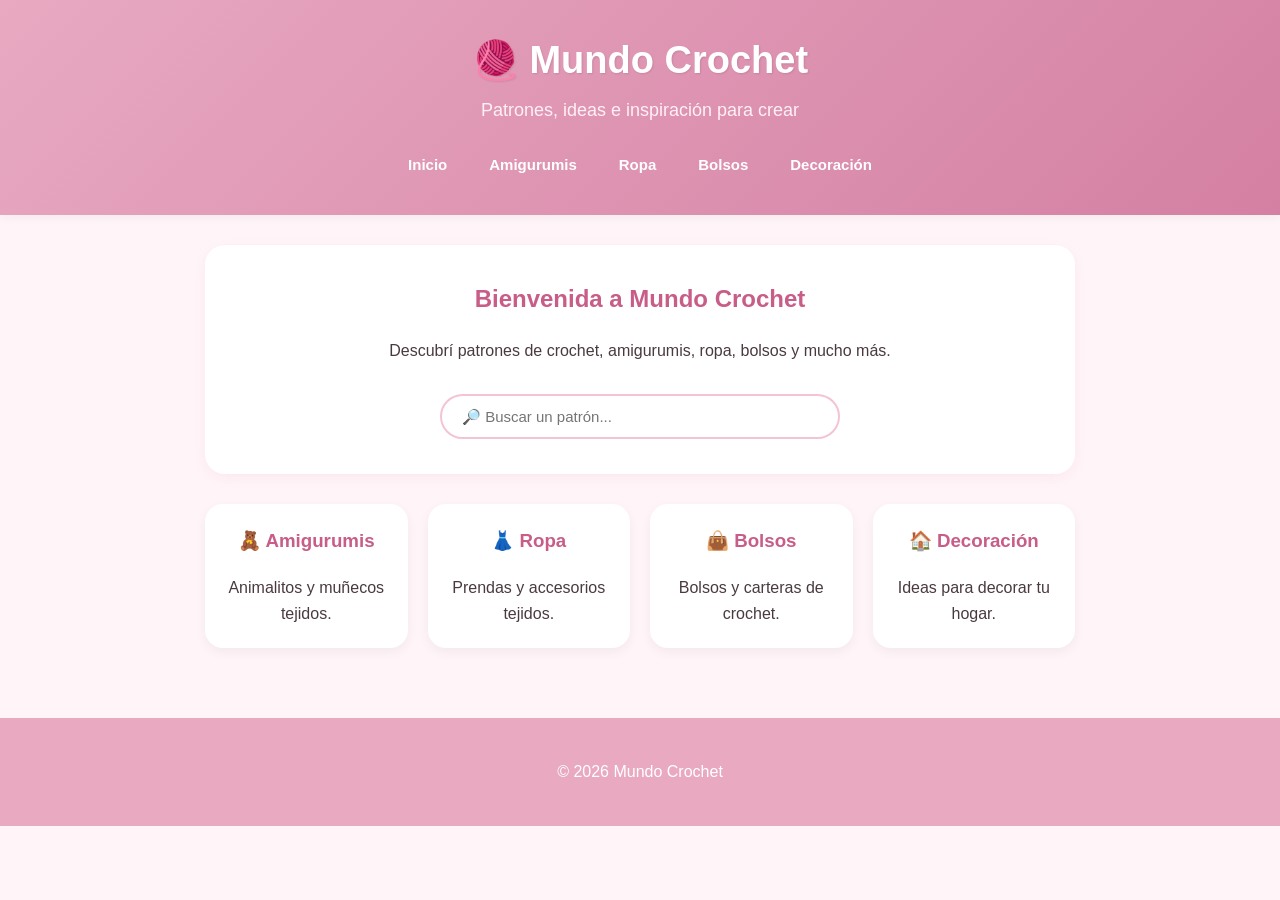
<file: index.html>
<!DOCTYPE html>
<html lang="es">

<head>
    <meta charset="UTF-8">
    <meta name="viewport" content="width=device-width, initial-scale=1.0">
    <title>Mundo Crochet</title>
    <link rel="stylesheet" href="estilos.css">
</head>

<body>

<header>
    <h1>🧶 Mundo Crochet</h1>
    <p>Patrones, ideas e inspiración para crear</p>

    <nav>
        <a href="index.html">Inicio</a>
        <a href="amigurumis.html">Amigurumis</a>
        <a href="#">Ropa</a>
        <a href="#">Bolsos</a>
        <a href="#">Decoración</a>
    </nav>
</header>

<main>

    <section class="bienvenida">
        <h2>Bienvenida a Mundo Crochet</h2>
        <p>Descubrí patrones de crochet, amigurumis, ropa, bolsos y mucho más.</p>
        <input type="text" id="buscador" placeholder="🔎 Buscar un patrón...">
    </section>

    <section class="categorias">
        <a href="amigurumis.html" class="categoria">
            <h3>🧸 Amigurumis</h3>
            <p>Animalitos y muñecos tejidos.</p>
        </a>
          <a href="ropa.html" class="categoria">
            <h3>👗 Ropa</h3>
            <p>Prendas y accesorios tejidos.</p>
        </a>

        <a href="#" class="categoria">
            <h3>👜 Bolsos</h3>
            <p>Bolsos y carteras de crochet.</p>
        </a>

        <a href="#" class="categoria">
            <h3>🏠 Decoración</h3>
            <p>Ideas para decorar tu hogar.</p>
        </a>
    </section>

</main>

<footer>
    <p>© 2026 Mundo Crochet</p>
</footer>

</body>
</html>
</file>
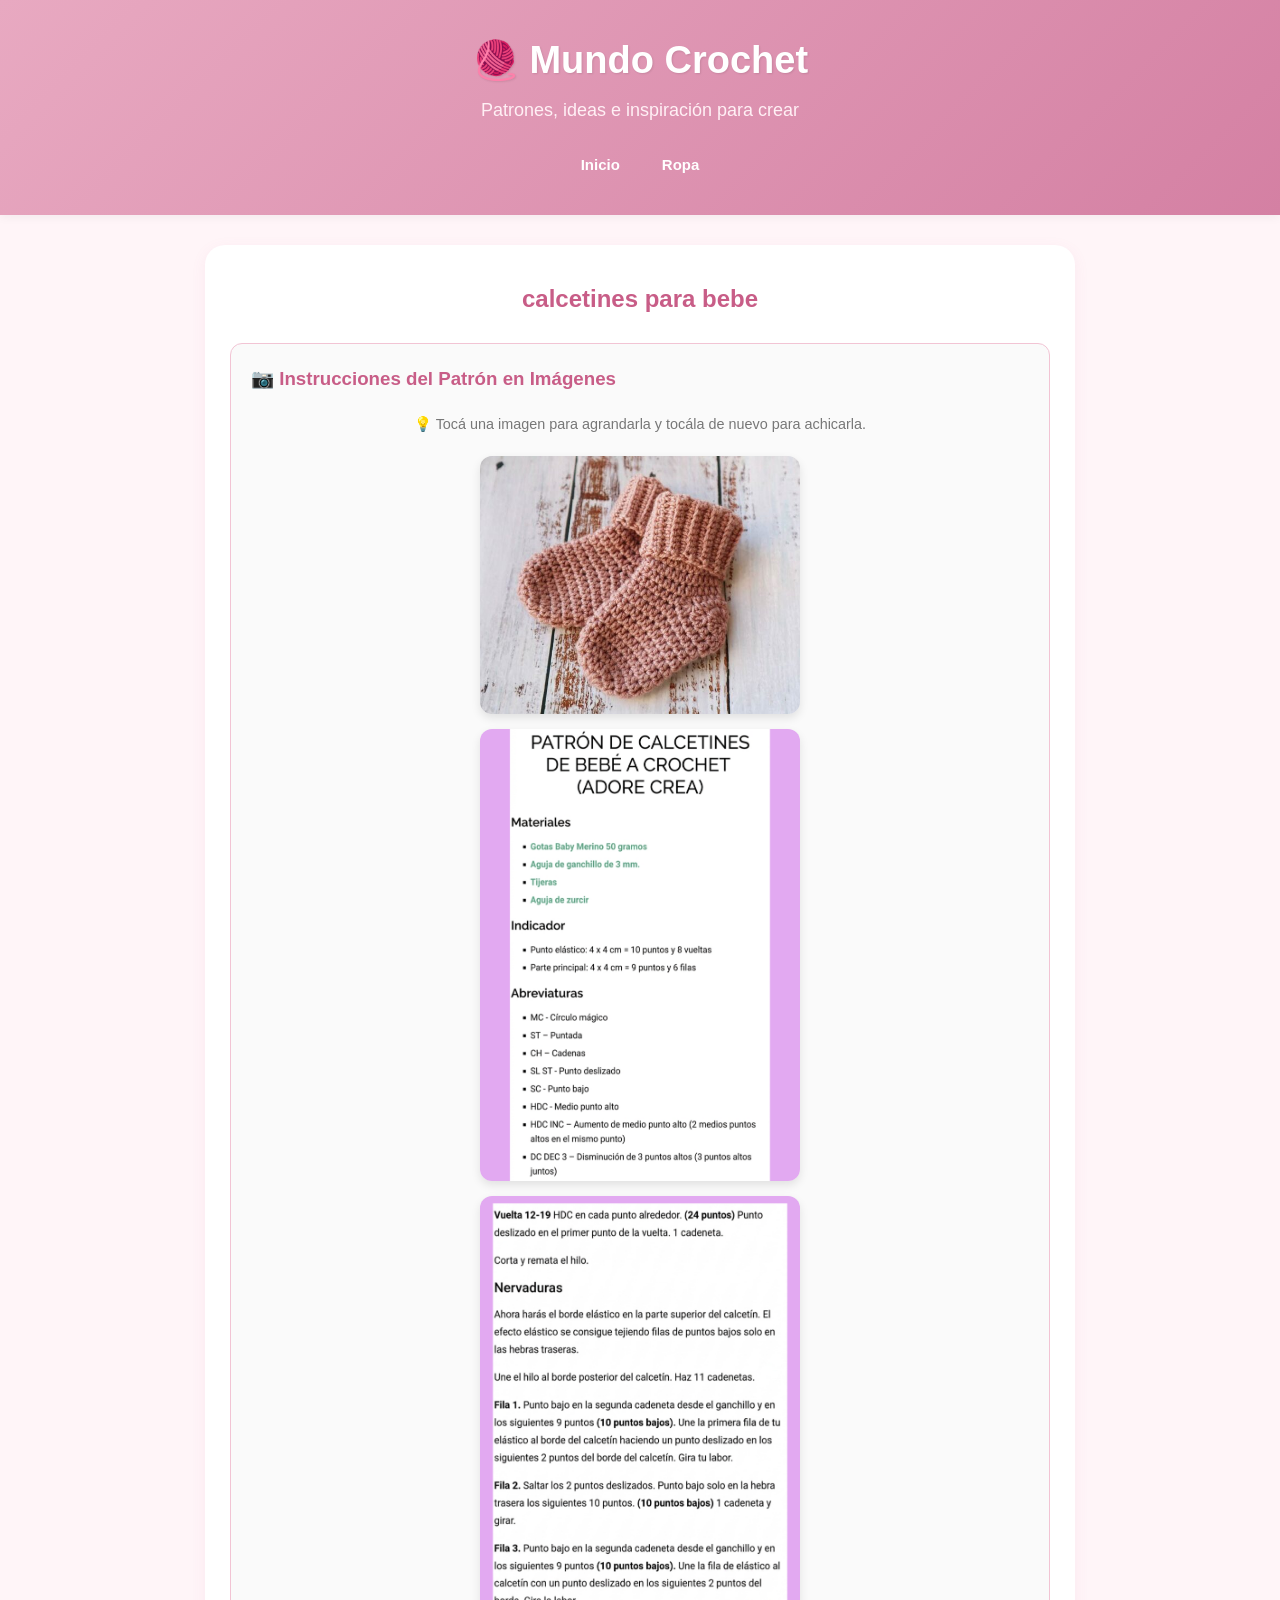
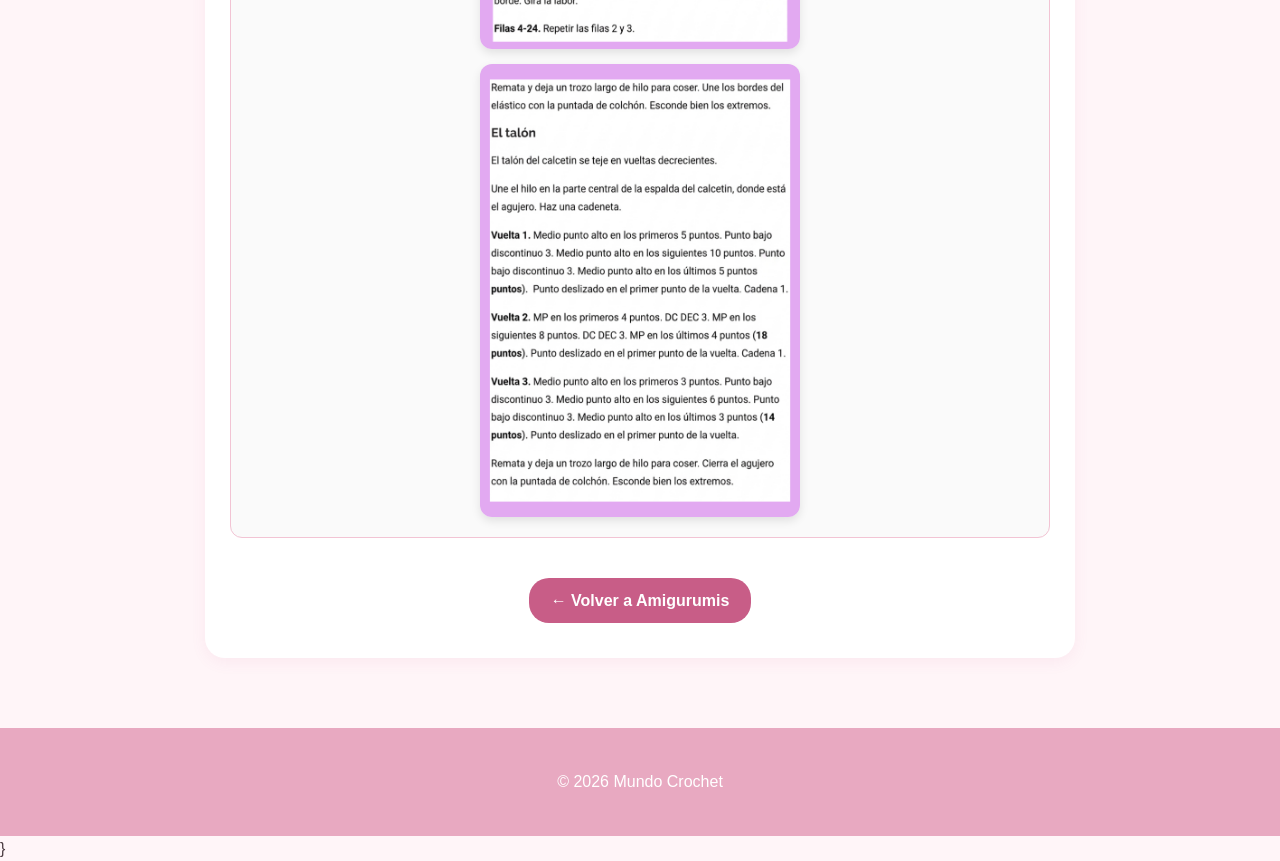
<file: medias.html>
<!DOCTYPE html>
<html lang="es">

<head>
    <meta charset="UTF-8">
    <meta name="viewport" content="width=device-width, initial-scale=1.0">
    <title>Calcetines 0-3meses - Mundo Crochet</title>
    <link rel="stylesheet" href="estilos.css">
</head>

<body>

<header>
    <h1>🧶 Mundo Crochet</h1>
    <p>Patrones, ideas e inspiración para crear</p>

    <nav>
        <a href="index.html">Inicio</a>
        <a href="ropa.html">Ropa</a>
    </nav>
</header>

<main>

    <section class="detalle-patron">

        <h2>calcetines para bebe</h2>

        <div class="caja-pasos">
            <h3>📷 Instrucciones del Patrón en Imágenes</h3>
            <p style="text-align: center; font-size: 0.9em; color: #777; margin-bottom: 15px;">
                💡 Tocá una imagen para agrandarla y tocála de nuevo para achicarla.
            </p>

            <div class="galeria-patron">
                <img src="c0.png" alt="Página 1 del patrón" onclick="toggleZoom(this)">
                <img src="c1.png" alt="Página 2 del patrón" onclick="toggleZoom(this)">
                <img src="c3.png" alt="Página 3 del patrón" onclick="toggleZoom(this)">
                <img src="c4.png" alt="Página 4 del patrón" onclick="toggleZoom(this)">
                
                
            </div>
        </div>

        <div style="text-align: center; margin-top: 25px;">
            <a href="ropa.html" class="boton">← Volver a Amigurumis</a>
        </div>

    </section>

</main>

<footer>
    <p>© 2026 Mundo Crochet</p>
</footer>

<script>
    function toggleZoom(elemento) {
        elemento.classList.toggle('zoom-activa');
    }
</script>

    }
</script>

</body>
</html>
</file>
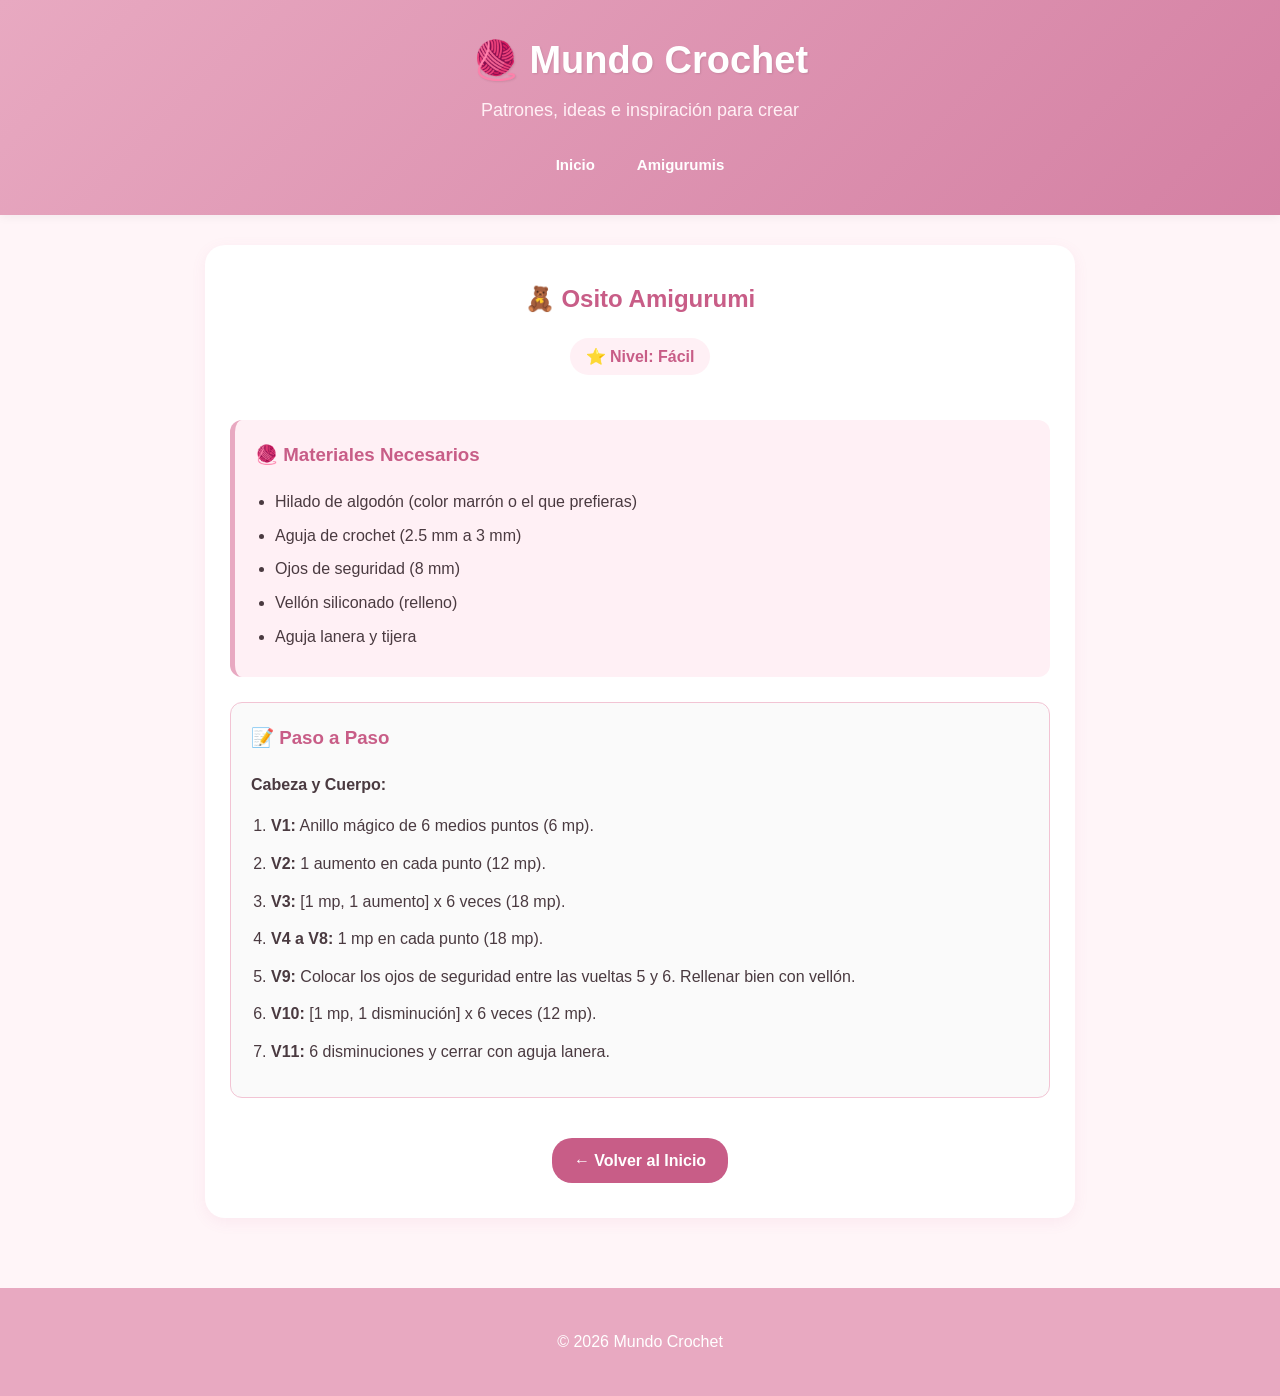
<file: patron.html>
<!DOCTYPE html>
<html lang="es">

<head>
    <meta charset="UTF-8">
    <meta name="viewport" content="width=device-width, initial-scale=1.0">
    <title>Osito Amigurumi - Mundo Crochet</title>
    <link rel="stylesheet" href="estilos.css">
</head>

<body>

<header>
    <h1>🧶 Mundo Crochet</h1>
    <p>Patrones, ideas e inspiración para crear</p>

    <nav>
        <a href="index.html">Inicio</a>
        <a href="amigurumis.html">Amigurumis</a>
    </nav>
</header>

<main>

    <section class="detalle-patron">

        <h2>🧸 Osito Amigurumi</h2>
        
        <div class="contenedor-nivel">
            <span class="nivel-badge">⭐ Nivel: Fácil</span>
        </div>

        <div class="caja-materiales">
            <h3>🧶 Materiales Necesarios</h3>
            <ul>
                <li>Hilado de algodón (color marrón o el que prefieras)</li>
                <li>Aguja de crochet (2.5 mm a 3 mm)</li>
                <li>Ojos de seguridad (8 mm)</li>
                <li>Vellón siliconado (relleno)</li>
                <li>Aguja lanera y tijera</li>
            </ul>
        </div>

        <div class="caja-pasos">
            <h3>📝 Paso a Paso</h3>
            <p><strong>Cabeza y Cuerpo:</strong></p>
            <ol>
                <li><strong>V1:</strong> Anillo mágico de 6 medios puntos (6 mp).</li>
                <li><strong>V2:</strong> 1 aumento en cada punto (12 mp).</li>
                <li><strong>V3:</strong> [1 mp, 1 aumento] x 6 veces (18 mp).</li>
                <li><strong>V4 a V8:</strong> 1 mp en cada punto (18 mp).</li>
                <li><strong>V9:</strong> Colocar los ojos de seguridad entre las vueltas 5 y 6. Rellenar bien con vellón.</li>
                <li><strong>V10:</strong> [1 mp, 1 disminución] x 6 veces (12 mp).</li>
                <li><strong>V11:</strong> 6 disminuciones y cerrar con aguja lanera.</li>
            </ol>
        </div>

        <div style="text-align: center; margin-top: 25px;">
            <a href="index.html" class="boton">← Volver al Inicio</a>
        </div>

    </section>

</main>

<footer>
    <p>© 2026 Mundo Crochet</p>
</footer>

</body>
</html>
</file>
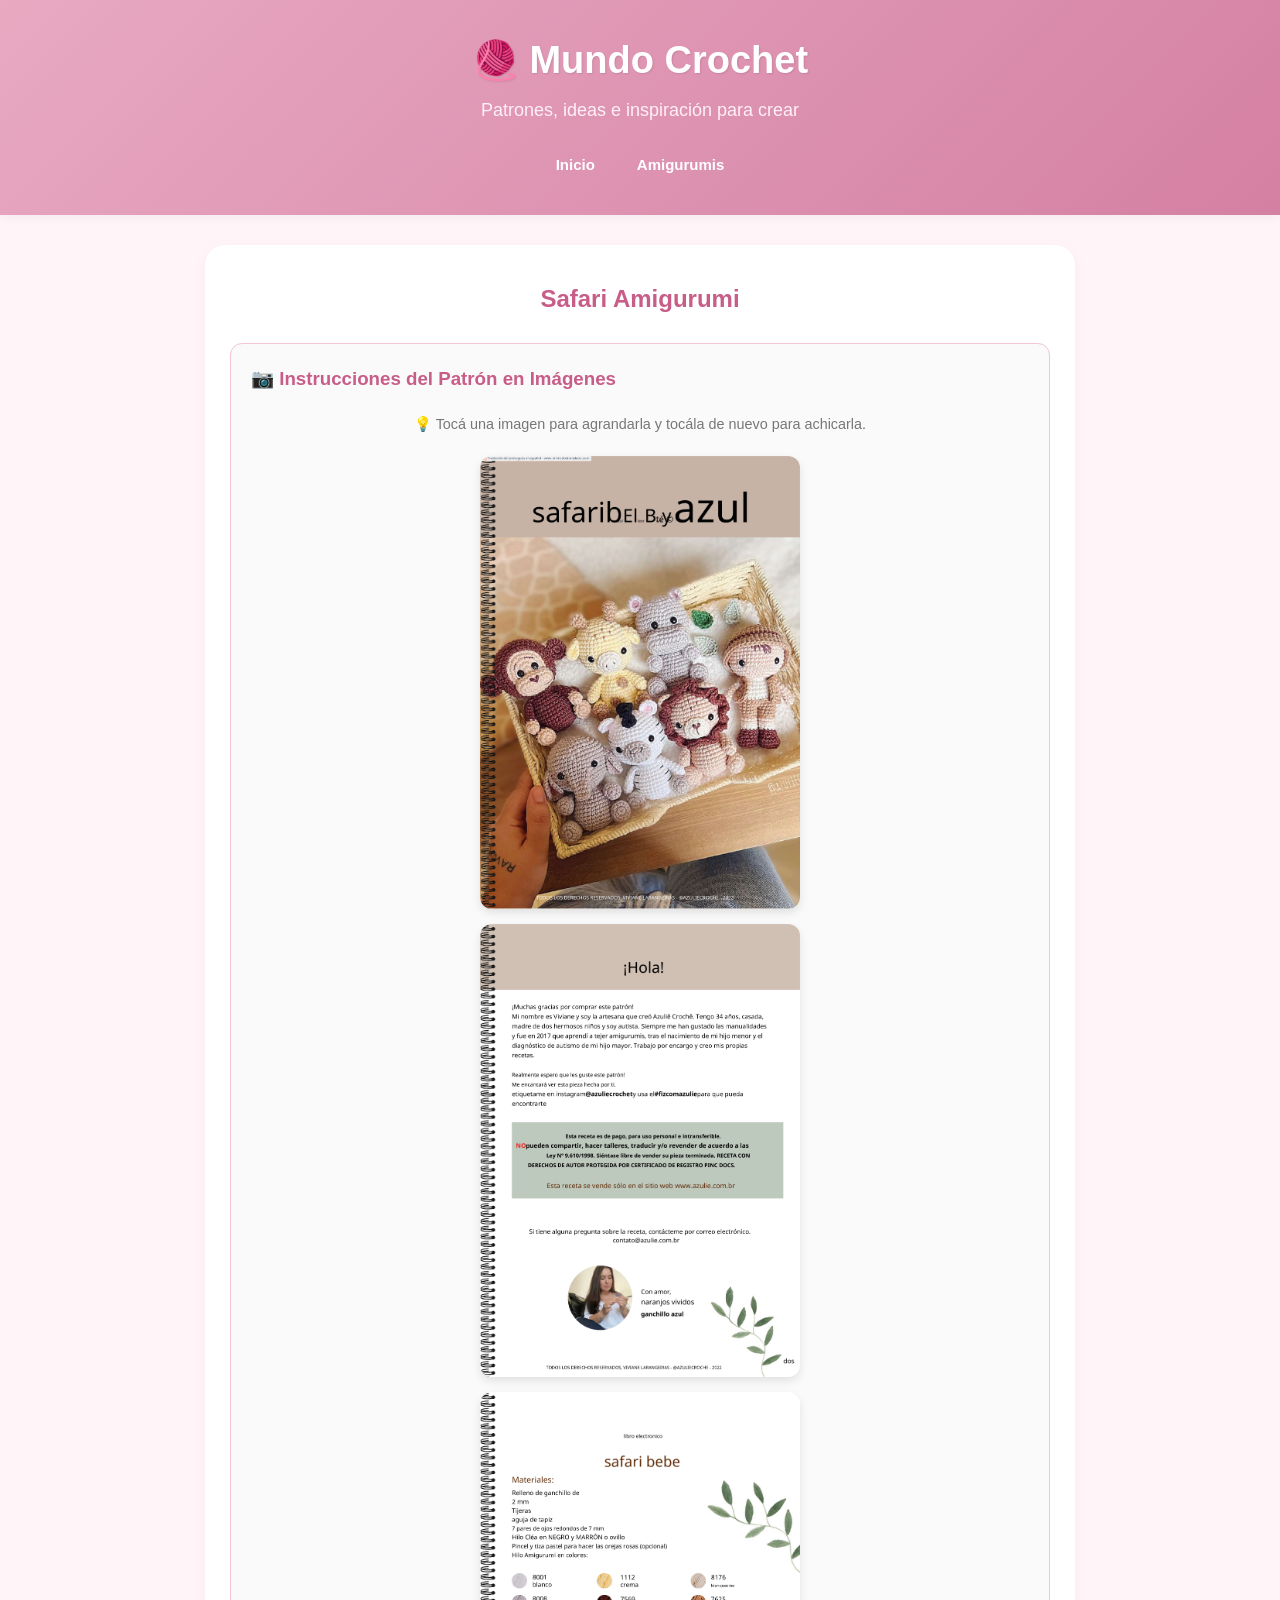
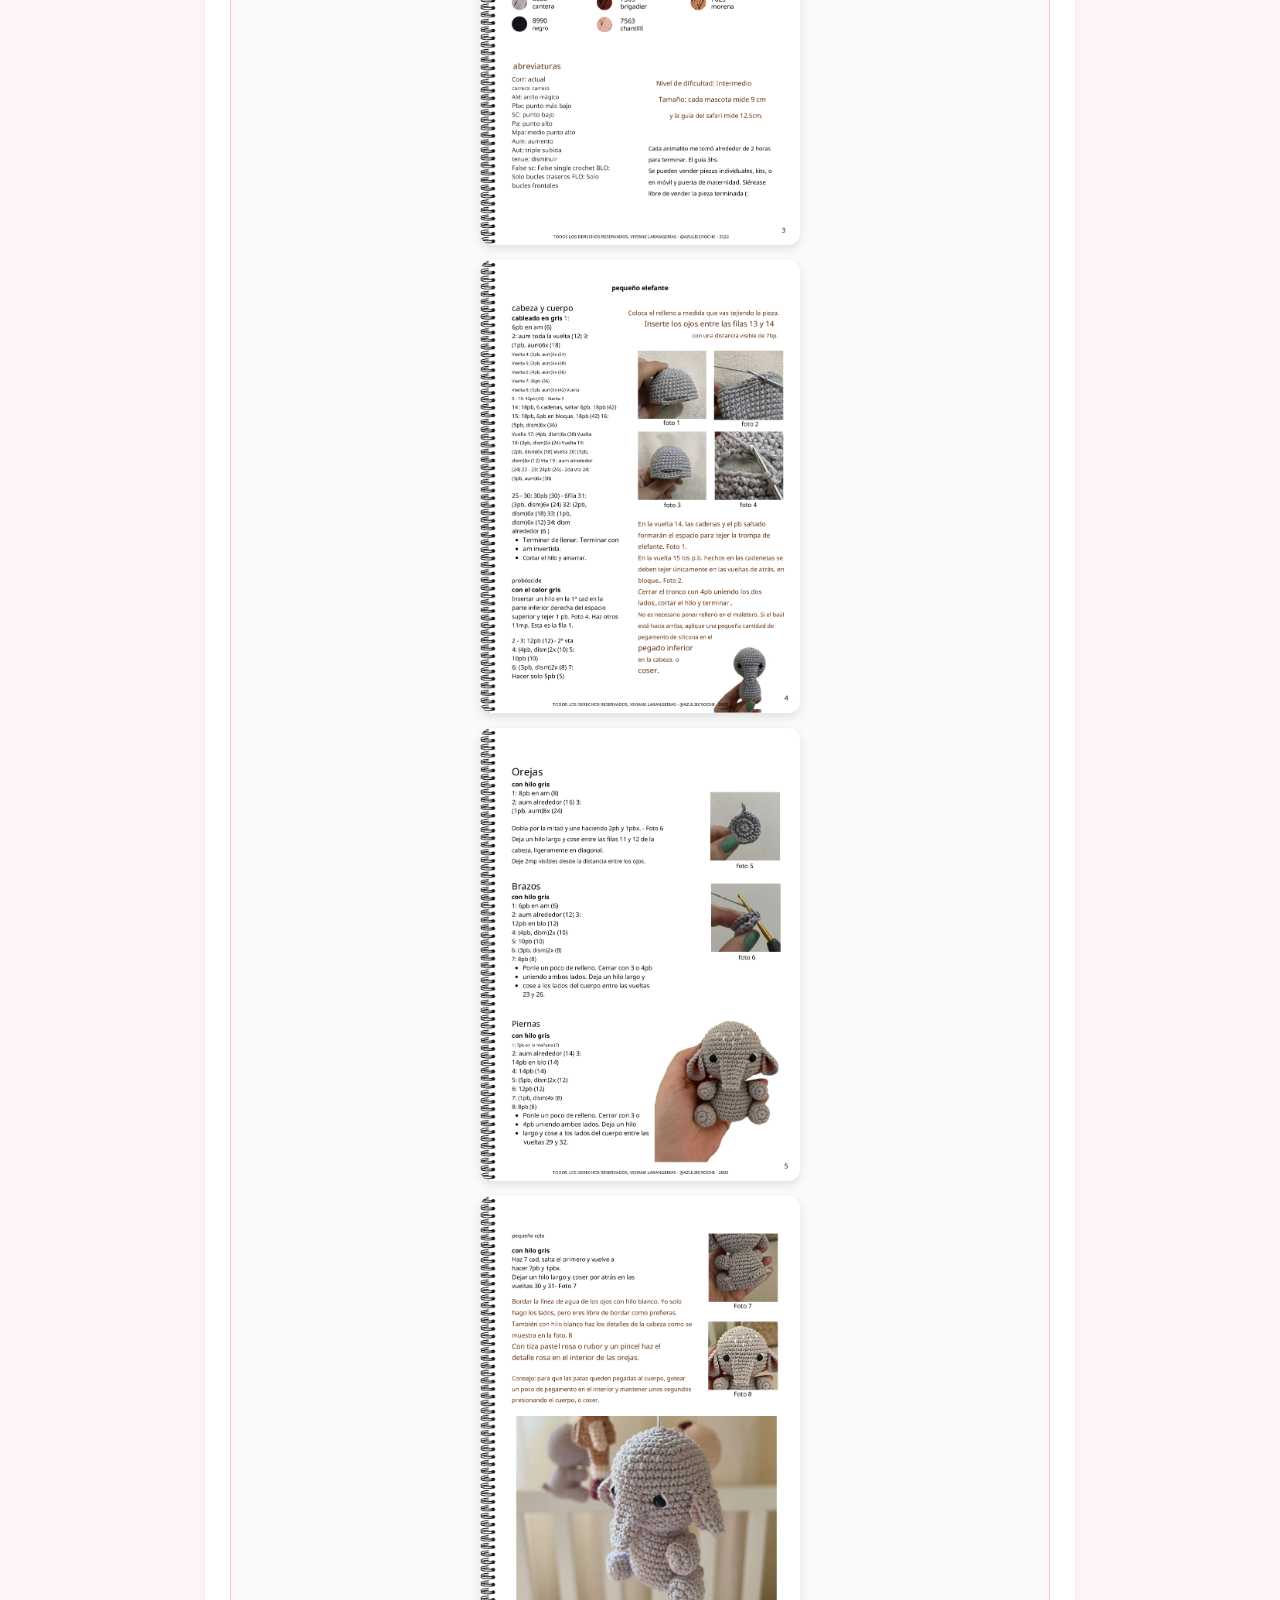
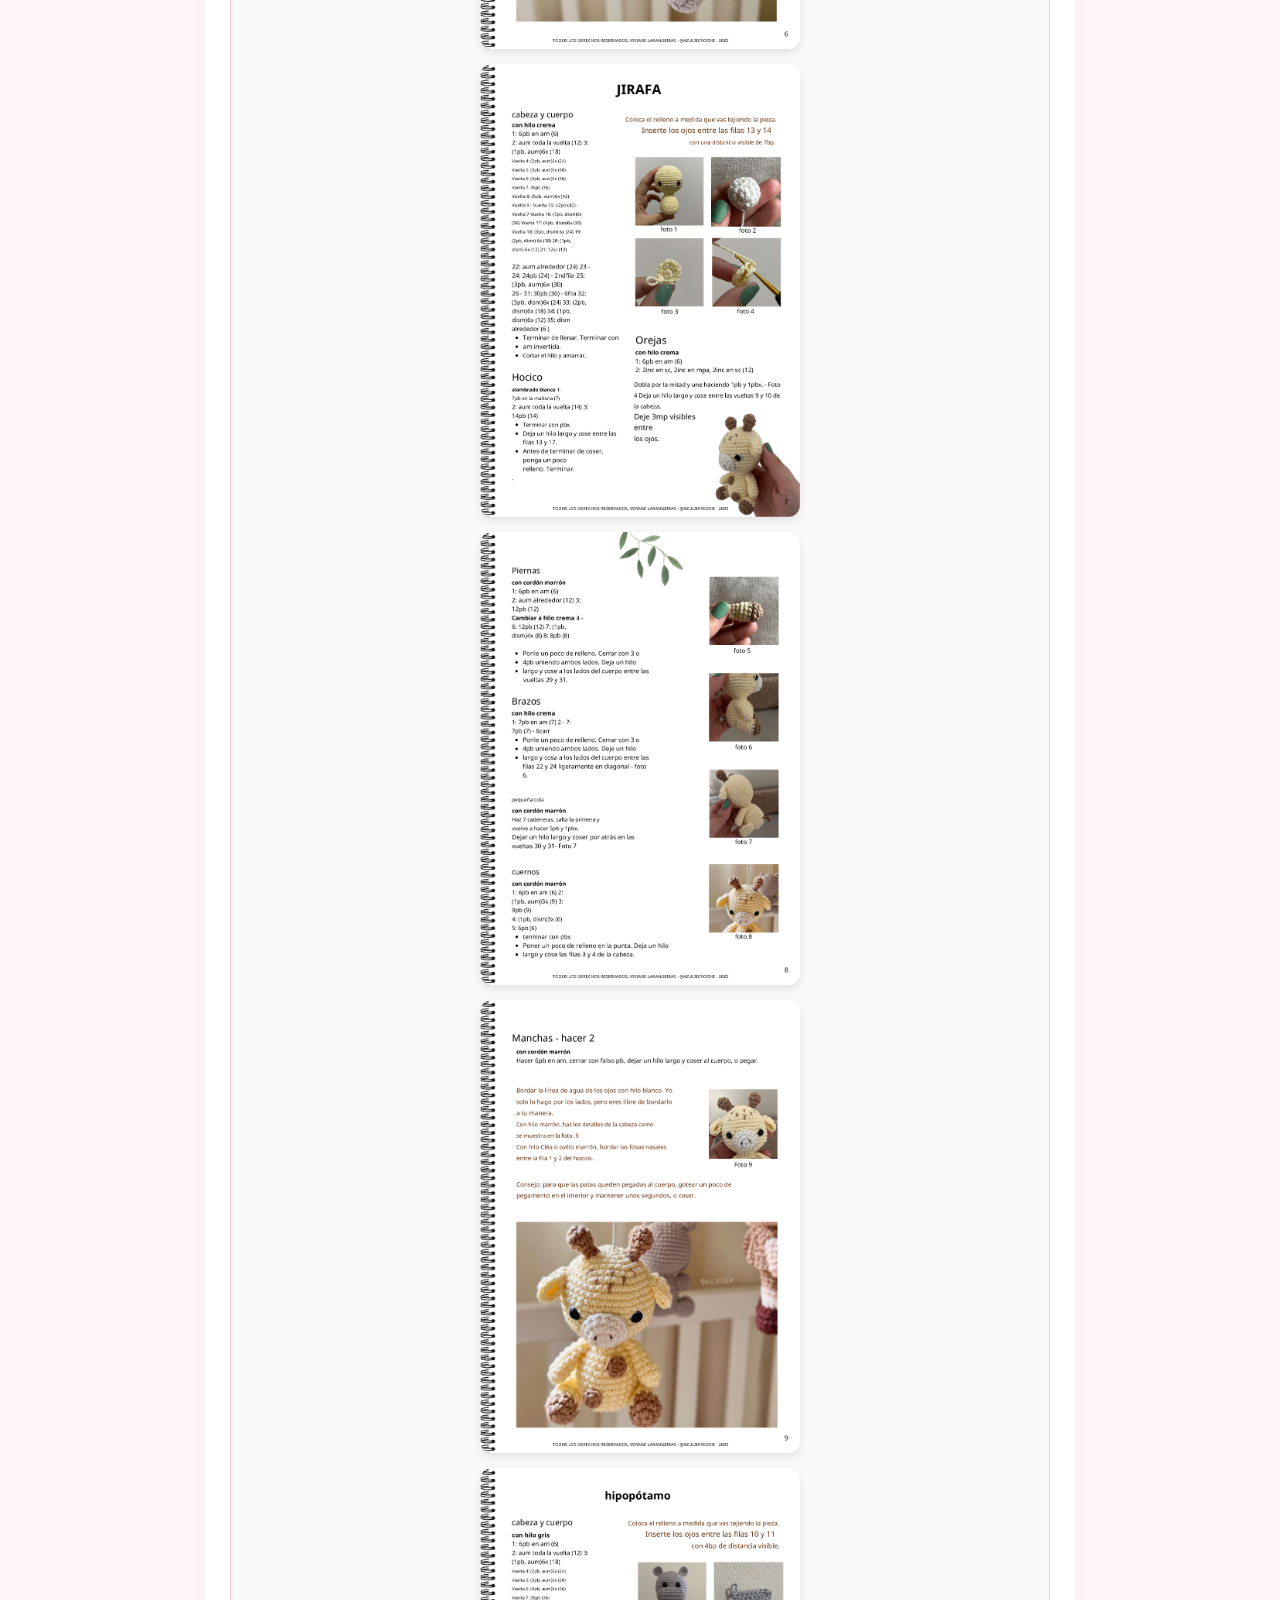
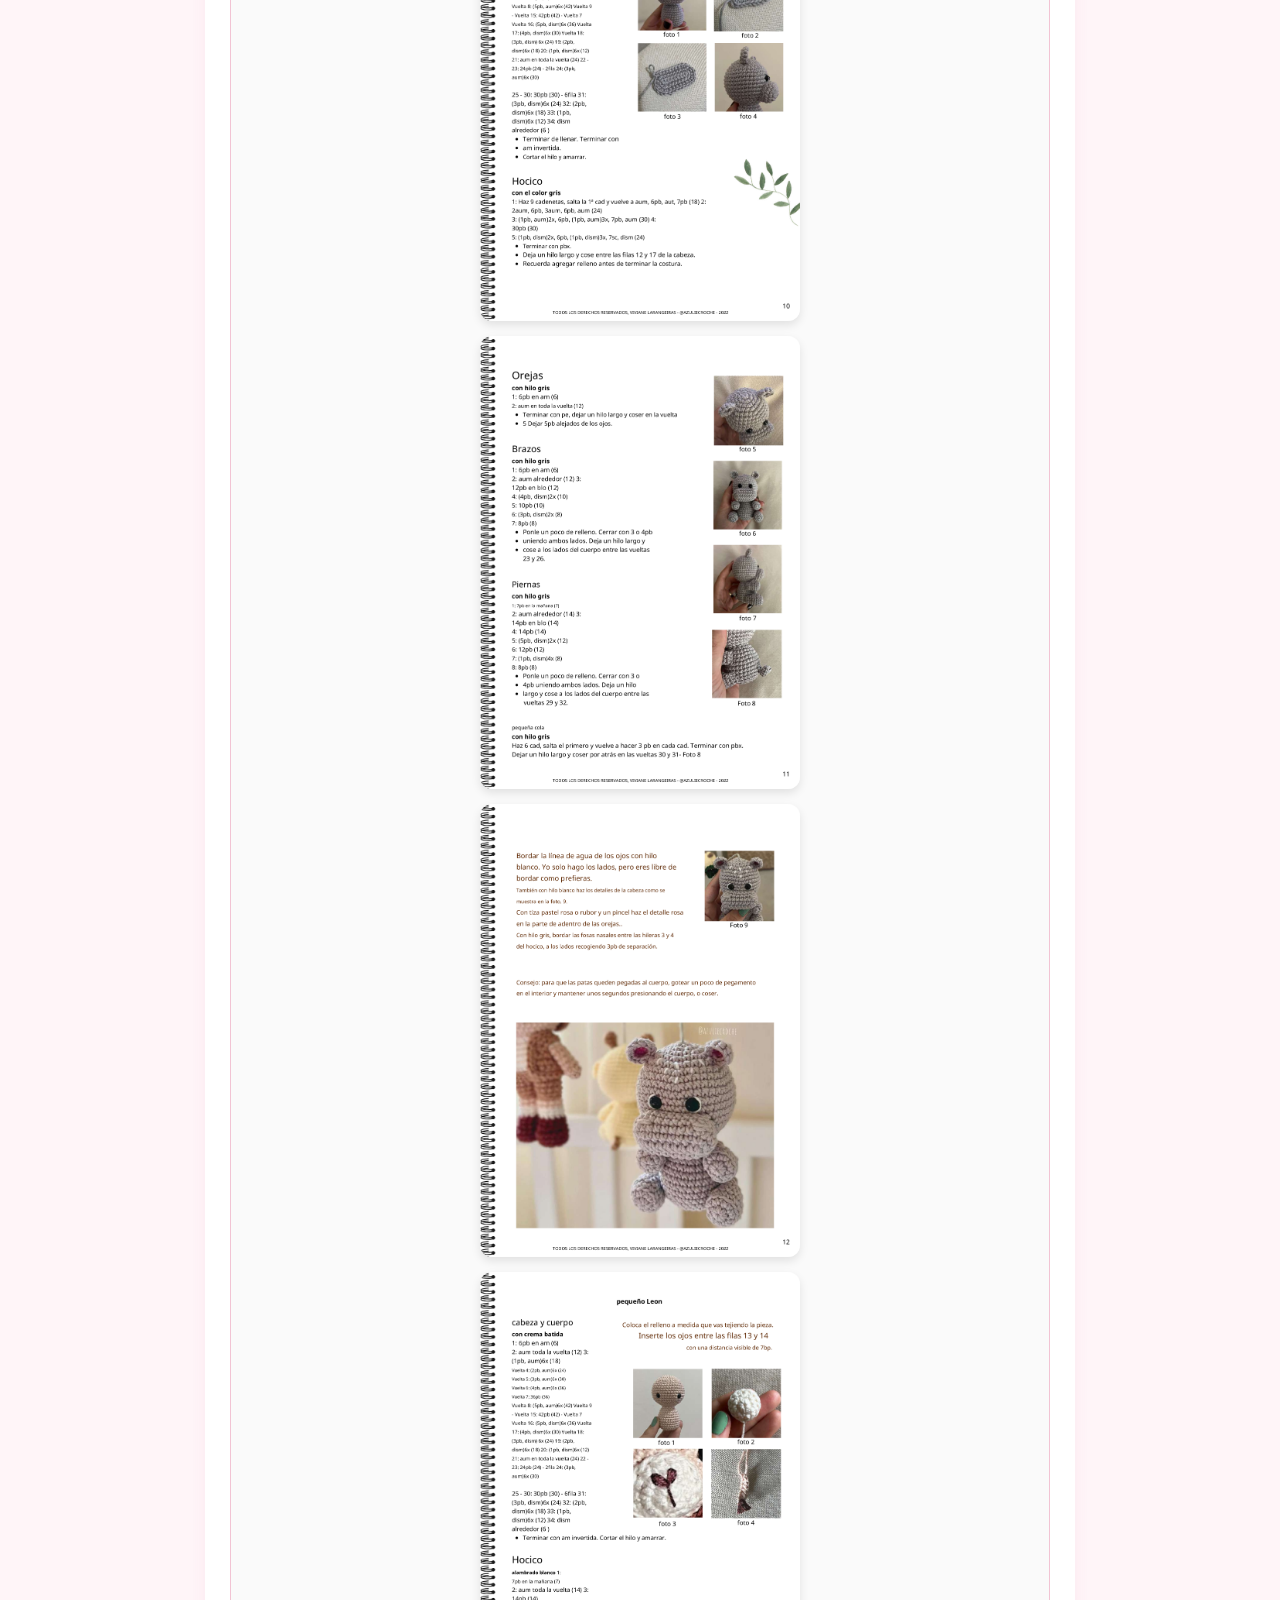
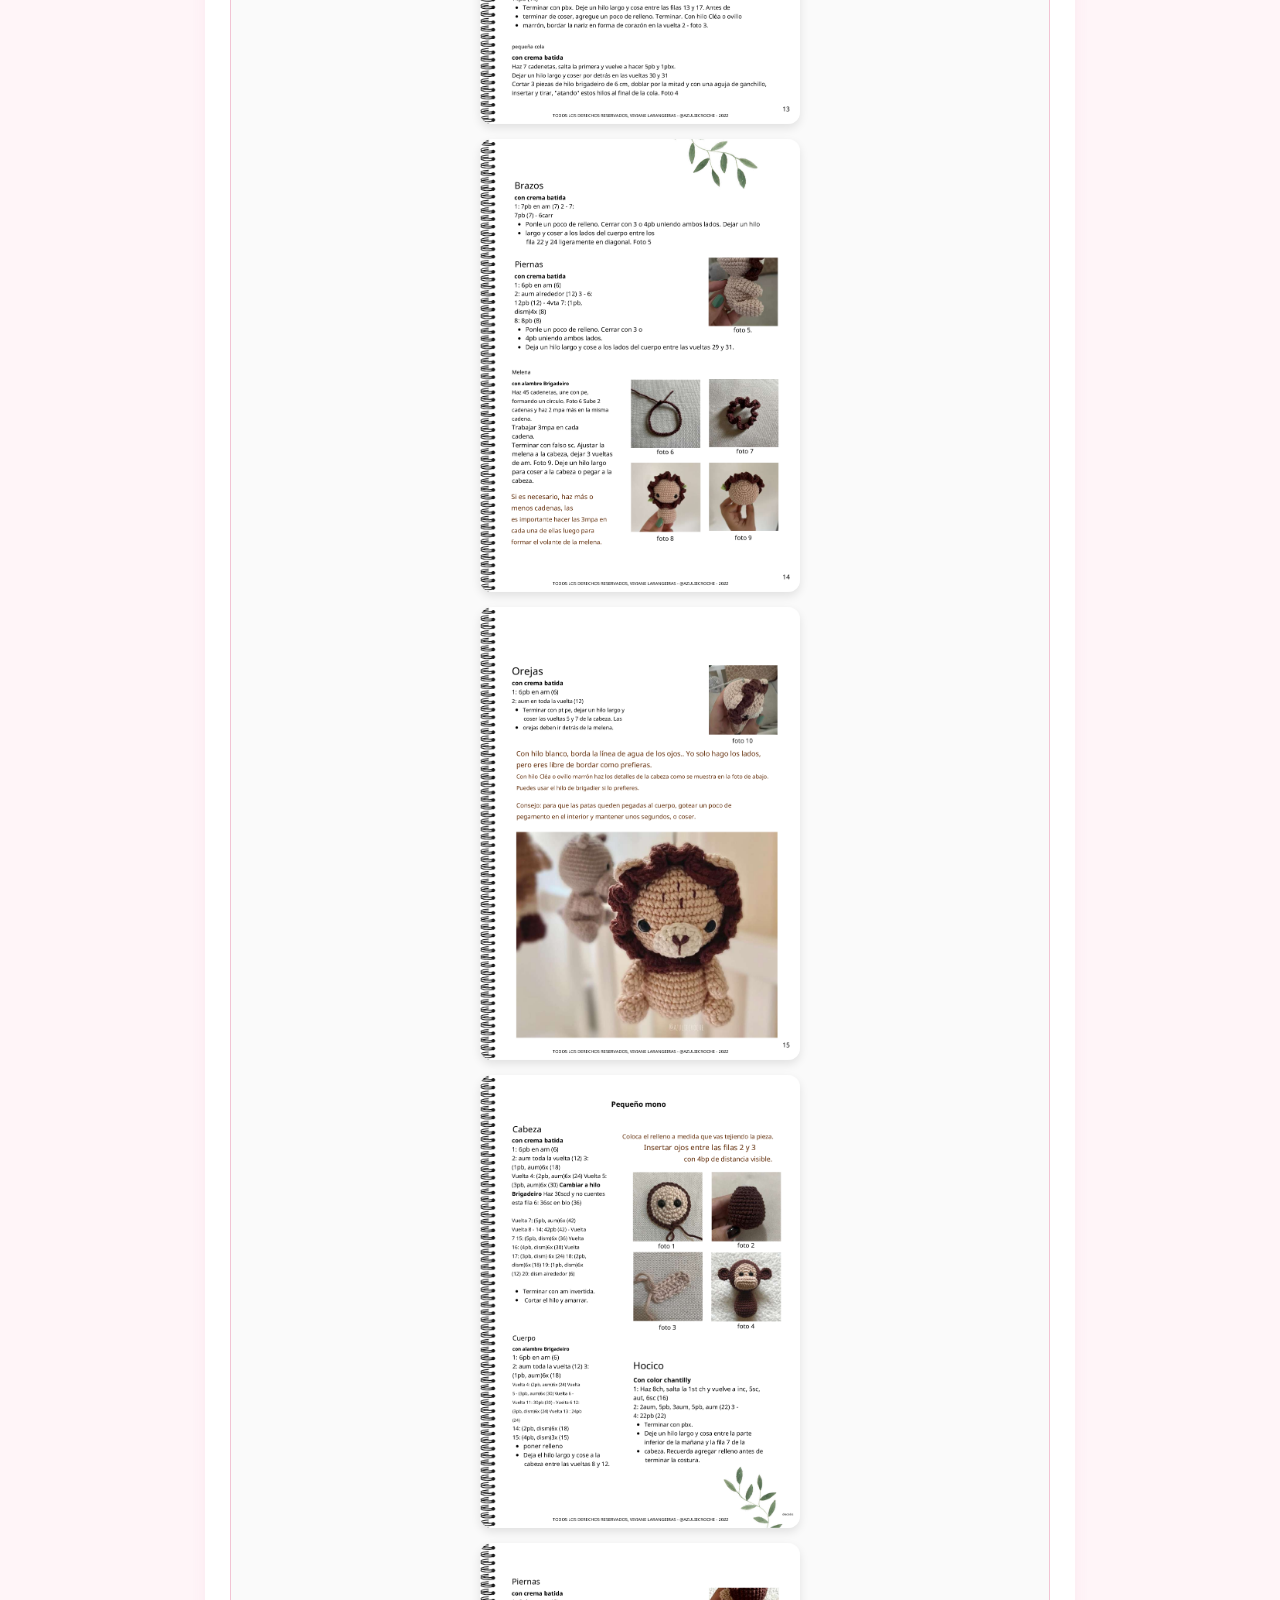
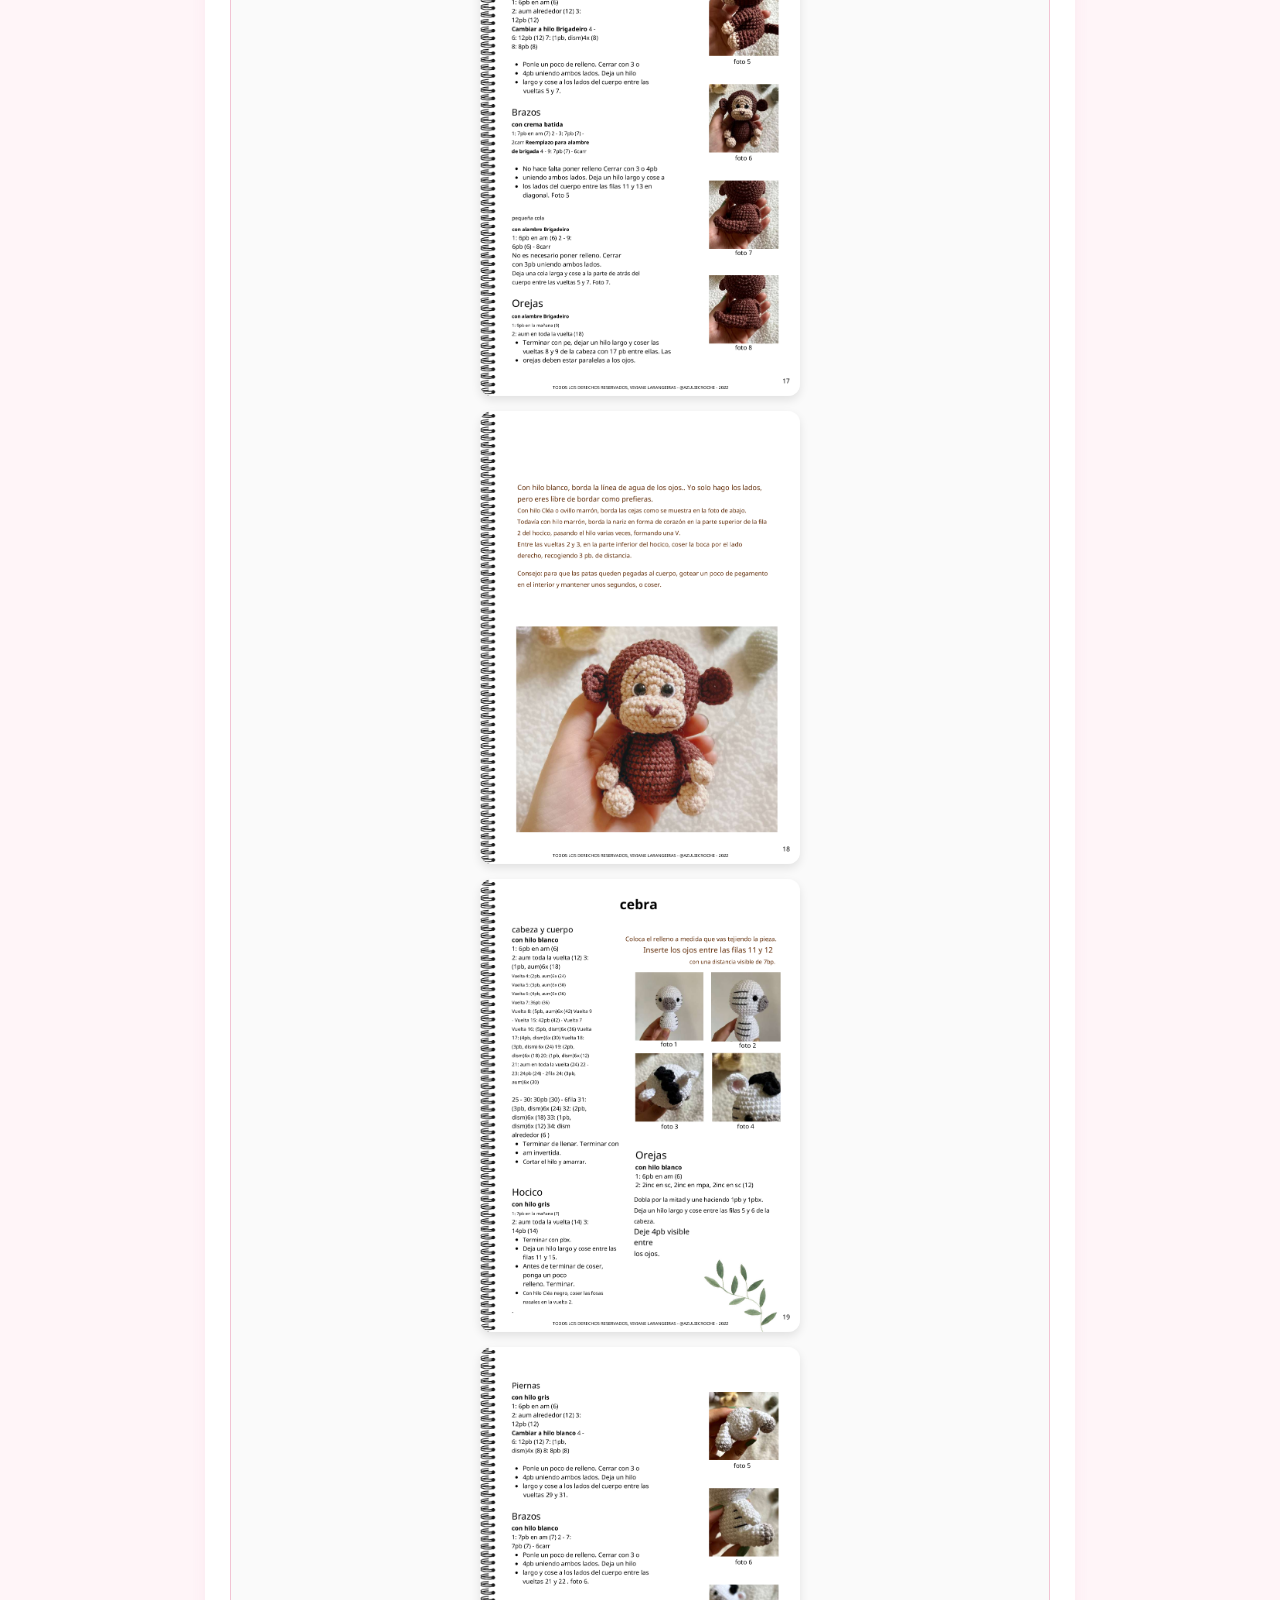
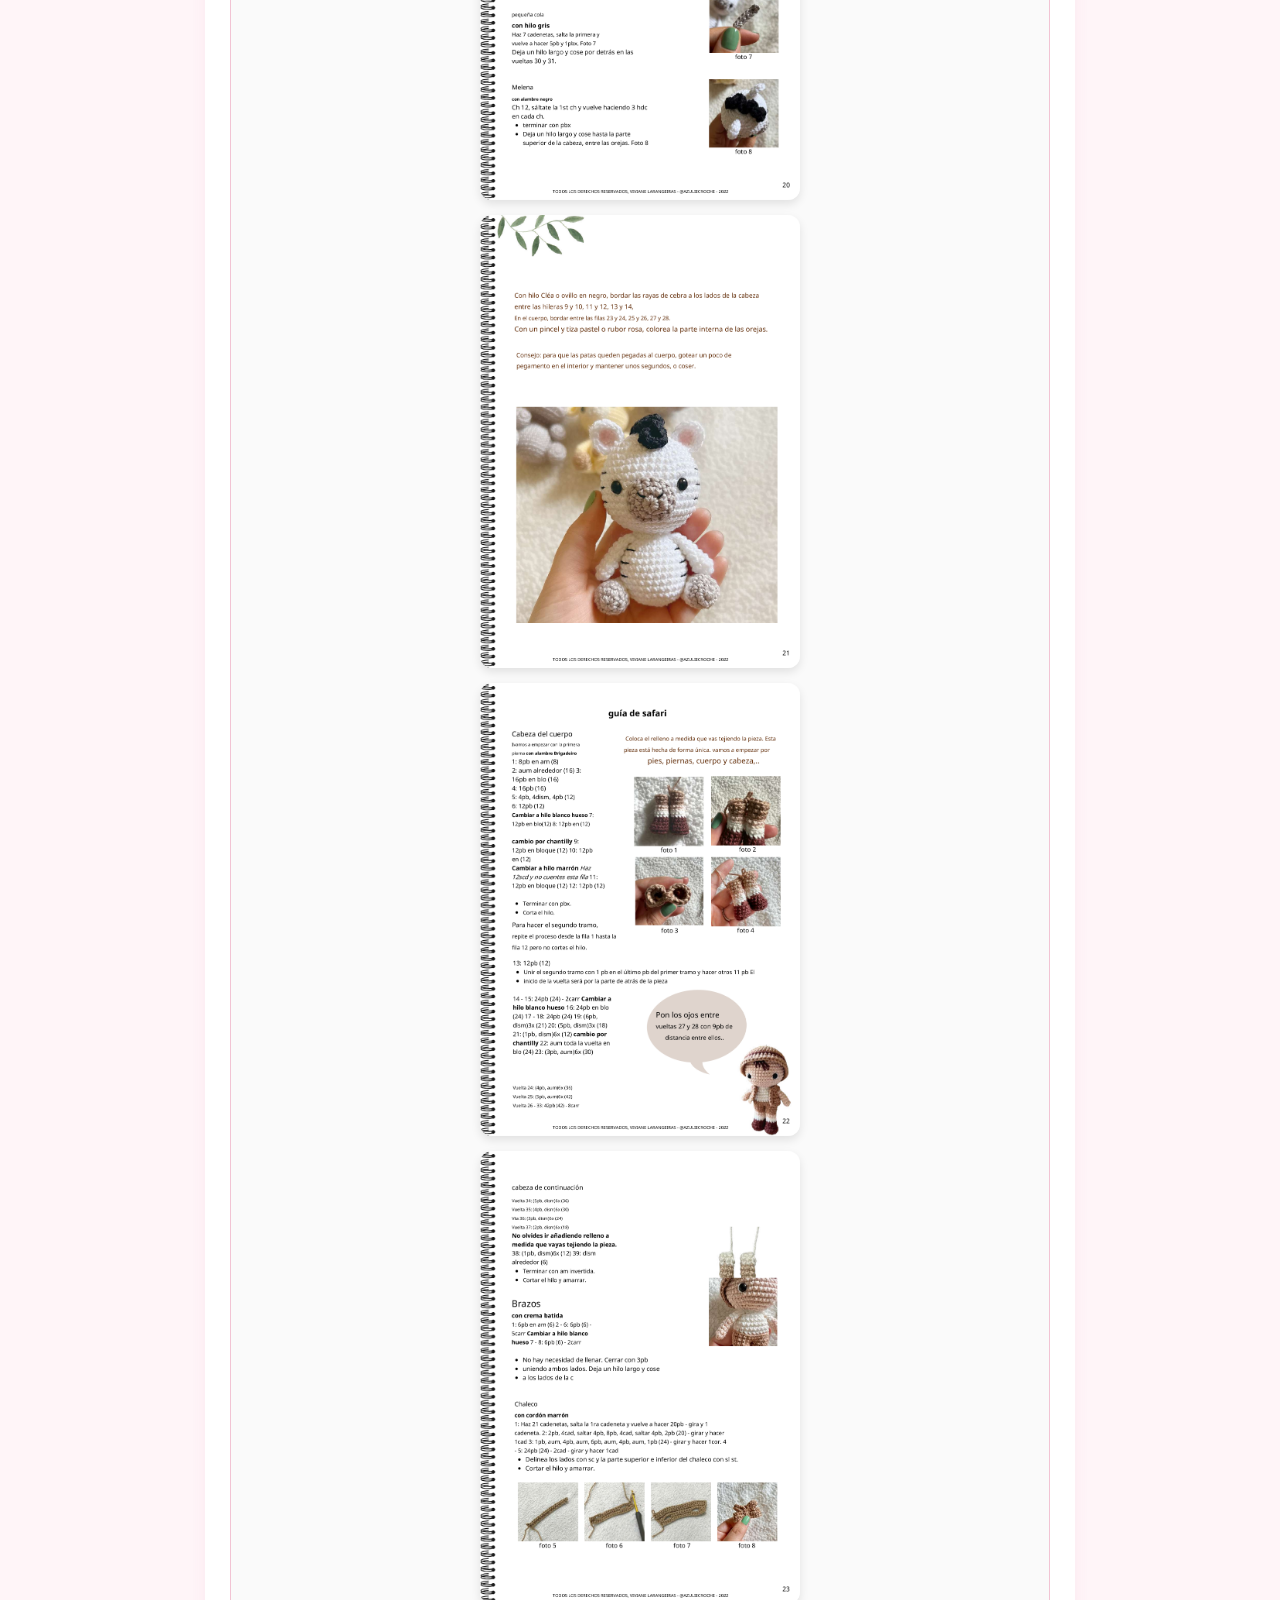
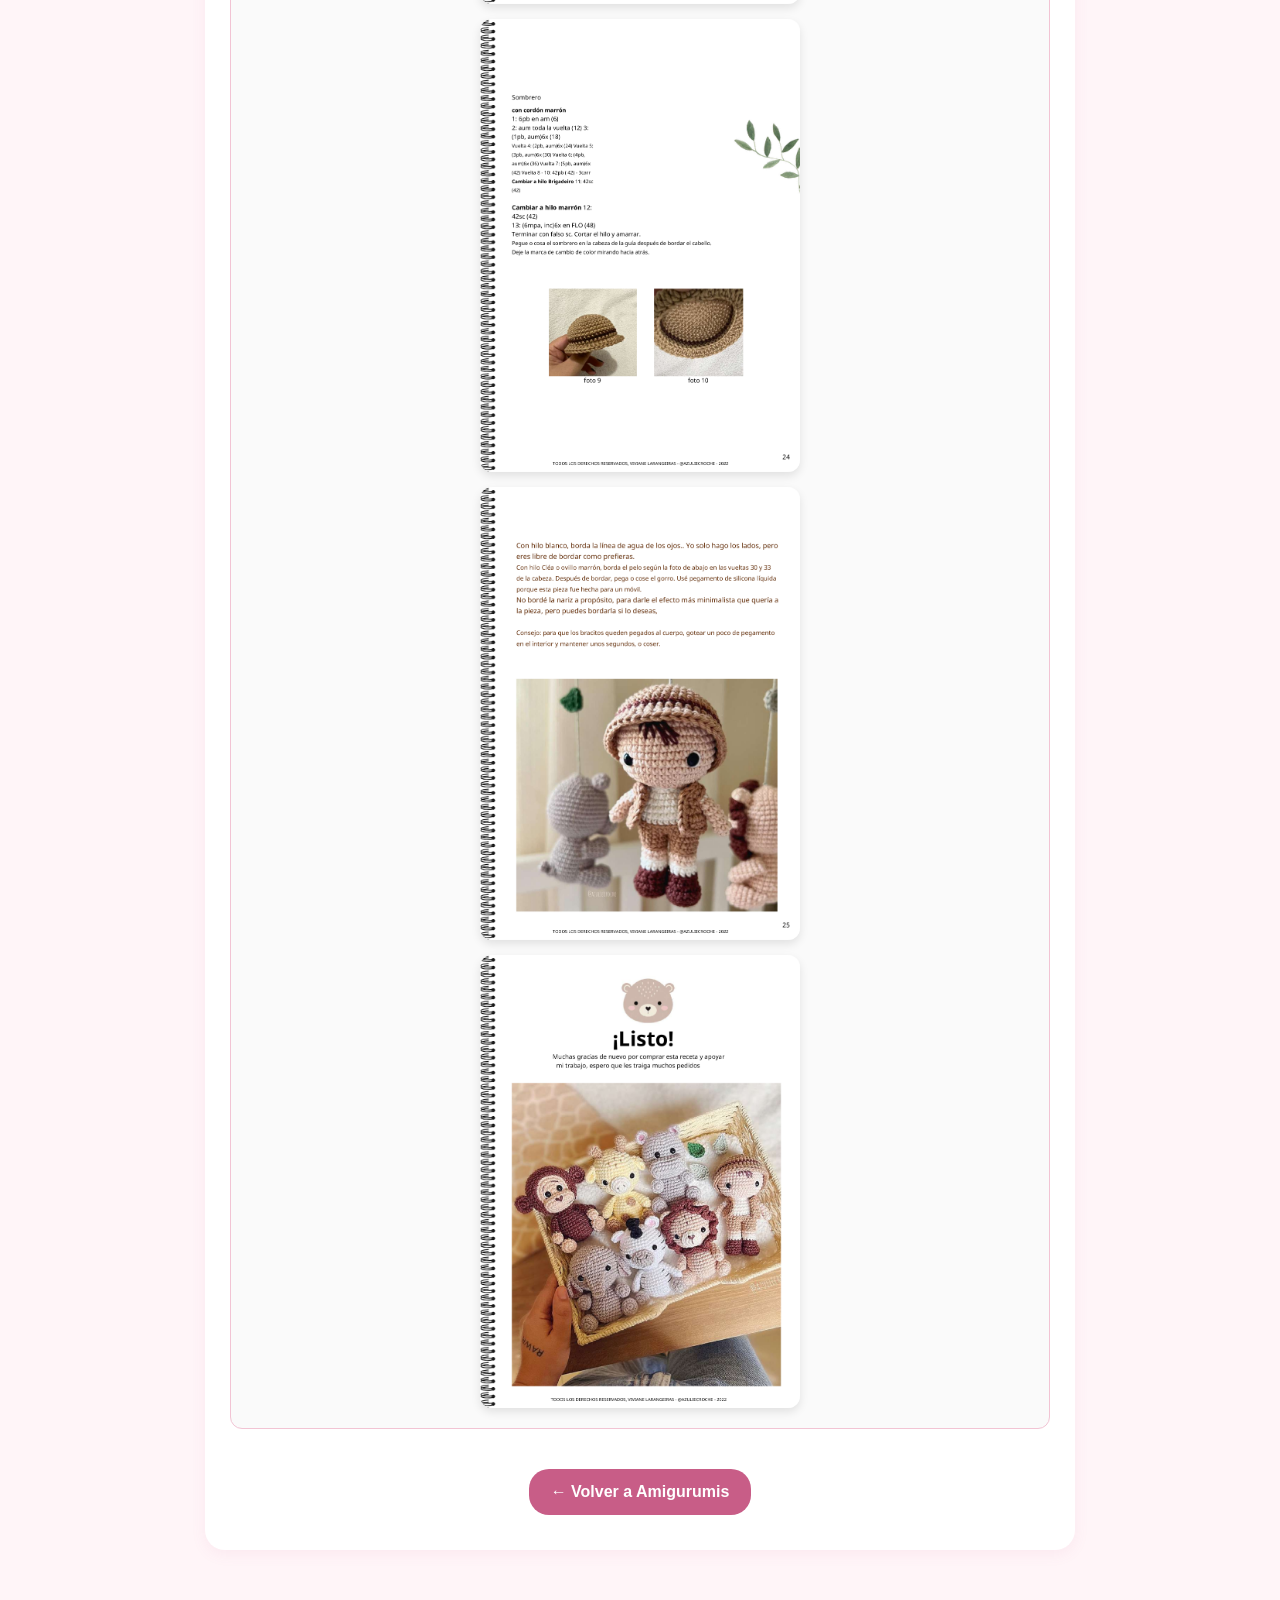
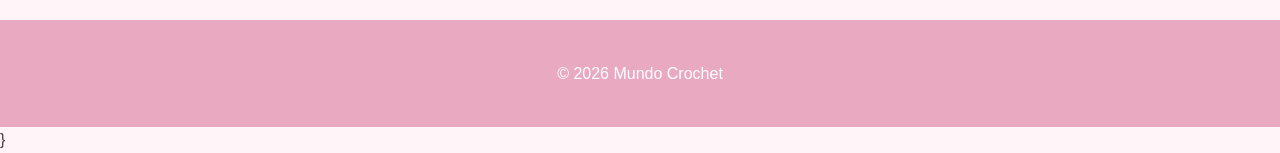
<file: safari.html>
<!DOCTYPE html>
<html lang="es">

<head>
    <meta charset="UTF-8">
    <meta name="viewport" content="width=device-width, initial-scale=1.0">
    <title>Safari Amigurumi - Mundo Crochet</title>
    <link rel="stylesheet" href="estilos.css">
</head>

<body>

<header>
    <h1>🧶 Mundo Crochet</h1>
    <p>Patrones, ideas e inspiración para crear</p>

    <nav>
        <a href="index.html">Inicio</a>
        <a href="amigurumis.html">Amigurumis</a>
    </nav>
</header>

<main>

    <section class="detalle-patron">

        <h2>Safari Amigurumi</h2>

        <div class="caja-pasos">
            <h3>📷 Instrucciones del Patrón en Imágenes</h3>
            <p style="text-align: center; font-size: 0.9em; color: #777; margin-bottom: 15px;">
                💡 Tocá una imagen para agrandarla y tocála de nuevo para achicarla.
            </p>

            <div class="galeria-patron">
                <img src="s0.png" alt="Página 1 del patrón" onclick="toggleZoom(this)">
                <img src="s1.png" alt="Página 2 del patrón" onclick="toggleZoom(this)">
                <img src="s3.png" alt="Página 3 del patrón" onclick="toggleZoom(this)">
                <img src="s4.png" alt="Página 4 del patrón" onclick="toggleZoom(this)">
                <img src="s5.png" alt="Página 5 del patrón" onclick="toggleZoom(this)">
                <img src="s6.png" alt="Página 6 del patrón" onclick="toggleZoom(this)">
                <img src="s7.png" alt="Página 7 del patrón" onclick="toggleZoom(this)">
                <img src="s8.png" alt="Página 8 del patrón" onclick="toggleZoom(this)">
                <img src="s9.png" alt="Página 9 del patrón" onclick="toggleZoom(this)">
                <img src="s10.png" alt="Página 10 del patrón" onclick="toggleZoom(this)">
                <img src="s11.png" alt="Página 2 del patrón" onclick="toggleZoom(this)">
                <img src="s12.png" alt="Página 3 del patrón" onclick="toggleZoom(this)">
                <img src="s13.png" alt="Página 4 del patrón" onclick="toggleZoom(this)">
                <img src="s14.png" alt="Página 5 del patrón" onclick="toggleZoom(this)">
                <img src="s15.png" alt="Página 6 del patrón" onclick="toggleZoom(this)">
                <img src="s16.png" alt="Página 7 del patrón" onclick="toggleZoom(this)">
                <img src="s17.png" alt="Página 8 del patrón" onclick="toggleZoom(this)">
                <img src="s18.png" alt="Página 9 del patrón" onclick="toggleZoom(this)">
                <img src="s19.png" alt="Página 1 del patrón" onclick="toggleZoom(this)">
                <img src="s20.png" alt="Página 2 del patrón" onclick="toggleZoom(this)">
                <img src="s21.png" alt="Página 3 del patrón" onclick="toggleZoom(this)">
                <img src="s22.png" alt="Página 4 del patrón" onclick="toggleZoom(this)">
                <img src="s23.png" alt="Página 5 del patrón" onclick="toggleZoom(this)">
                <img src="s24.png" alt="Página 6 del patrón" onclick="toggleZoom(this)">
                <img src="s25.png" alt="Página 7 del patrón" onclick="toggleZoom(this)">
                <img src="s26.png" alt="Página 8 del patrón" onclick="toggleZoom(this)">
            </div>
        </div>

        <div style="text-align: center; margin-top: 25px;">
            <a href="amigurumis.html" class="boton">← Volver a Amigurumis</a>
        </div>

    </section>

</main>

<footer>
    <p>© 2026 Mundo Crochet</p>
</footer>

<script>
    function toggleZoom(elemento) {
        elemento.classList.toggle('zoom-activa');
    }
</script>

    }
</script>

</body>
</html>
</file>
<file: estilos.css>
/* --- RESET Y BASE --- */
* {
    box-sizing: border-box;
}

body {
    margin: 0;
    font-family: 'Segoe UI', Tahoma, Geneva, Verdana, sans-serif;
    background-color: #fff5f8;
    color: #4a3a40;
    line-height: 1.6;
}

/* --- HEADER Y NAVEGACIÓN --- */
header {
    background: linear-gradient(135deg, #e8a9c1, #d480a3);
    text-align: center;
    padding: 30px 15px;
    box-shadow: 0 2px 10px rgba(0, 0, 0, 0.05);
}

header h1 {
    margin: 0;
    font-size: 38px;
    color: white;
    text-shadow: 1px 1px 2px rgba(0, 0, 0, 0.1);
}

header p {
    color: #fff0f5;
    font-size: 18px;
    margin-top: 5px;
}

nav {
    margin-top: 20px;
    display: flex;
    justify-content: center;
    flex-wrap: wrap;
    gap: 10px;
}

nav a {
    color: white;
    text-decoration: none;
    font-weight: 600;
    font-size: 15px;
    padding: 8px 16px;
    border-radius: 20px;
    transition: background-color 0.3s ease, transform 0.2s ease;
}

nav a:hover {
    background-color: rgba(255, 255, 255, 0.25);
    transform: translateY(-2px);
}

/* --- CONTENIDO PRINCIPAL --- */
main {
    padding: 30px 15px;
    max-width: 900px;
    margin: auto;
}

/* --- HERO / BUSCADOR --- */
.bienvenida {
    text-align: center;
    background-color: white;
    padding: 35px 20px;
    border-radius: 20px;
    box-shadow: 0 4px 15px rgba(200, 93, 135, 0.08);
}

.bienvenida h2 {
    color: #c85d87;
    margin-top: 0;
}

#buscador {
    width: 80%;
    max-width: 400px;
    padding: 12px 20px;
    margin-top: 15px;
    border: 2px solid #f2c4d4;
    border-radius: 25px;
    outline: none;
    font-size: 15px;
    transition: border-color 0.3s ease;
}

#buscador:focus {
    border-color: #c85d87;
}

/* --- CATEGORÍAS --- */
.categorias {
    display: grid;
    grid-template-columns: repeat(auto-fit, minmax(200px, 1fr));
    gap: 20px;
    margin-top: 30px;
}

.categoria {
    display: block;
    background-color: white;
    padding: 22px;
    border-radius: 18px;
    text-align: center;
    text-decoration: none;
    color: #4a3a40;
    box-shadow: 0 4px 12px rgba(0, 0, 0, 0.05);
    transition: transform 0.2s ease, box-shadow 0.2s ease;
}

.categoria:hover {
    transform: translateY(-5px);
    box-shadow: 0 6px 15px rgba(200, 93, 135, 0.15);
}

.categoria h3 {
    color: #c85d87;
    margin-top: 0;
}

.categoria p {
    margin-bottom: 0;
}

/* --- PATRONES DESTACADOS --- */
.patrones {
    margin-top: 40px;
}

.patrones h2 {
    color: #c85d87;
    text-align: center;
}

.patron {
    background-color: white;
    max-width: 320px;
    margin: 20px auto;
    padding: 25px;
    border-radius: 20px;
    text-align: center;
    box-shadow: 0 4px 12px rgba(0, 0, 0, 0.06);
}

.foto-patron {
    font-size: 60px;
    background-color: #fff0f5;
    width: 110px;
    height: 110px;
    line-height: 110px;
    border-radius: 50%;
    margin: 0 auto 15px auto;
}

/* --- DETALLE DEL PATRÓN (NUEVO DISEÑO) --- */
.detalle-patron {
    background-color: white;
    padding: 35px 25px;
    border-radius: 20px;
    box-shadow: 0 4px 15px rgba(200, 93, 135, 0.08);
}

.detalle-patron h2 {
    color: #c85d87;
    text-align: center;
    margin-top: 0;
}

.nivel-badge {
    text-align: center;
    font-weight: bold;
    color: #c85d87;
    background-color: #fff0f5;
    display: inline-block;
    padding: 6px 16px;
    border-radius: 20px;
    margin: 0 auto 20px auto;
}

.contenedor-nivel {
    text-align: center;
}

.caja-materiales {
    background-color: #fff0f5;
    border-left: 5px solid #e8a9c1;
    padding: 20px;
    border-radius: 12px;
    margin: 25px 0;
}

.caja-materiales h3 {
    margin-top: 0;
    color: #c85d87;
}

.caja-materiales ul {
    margin: 0;
    padding-left: 20px;
}

.caja-materiales li {
    margin-bottom: 8px;
}

.caja-pasos {
    background-color: #fafafa;
    border: 1px solid #f2c4d4;
    padding: 20px;
    border-radius: 12px;
    margin: 25px 0;
}

.caja-pasos h3 {
    margin-top: 0;
    color: #c85d87;
}

.caja-pasos ol {
    margin: 0;
    padding-left: 20px;
}

.caja-pasos li {
    margin-bottom: 12px;
}

/* --- BOTONES --- */
.boton {
    display: inline-block;
    background-color: #c85d87;
    color: white;
    padding: 10px 22px;
    border-radius: 20px;
    text-decoration: none;
    font-weight: bold;
    margin-top: 15px;
    transition: background-color 0.3s ease, transform 0.2s ease;
}

.boton:hover {
    background-color: #b04b73;
    transform: translateY(-2px);
}

/* --- FOOTER --- */
footer {
    text-align: center;
    padding: 25px;
    margin-top: 40px;
    background-color: #e8a9c1;
    color: white;
    font-weight: 500;
}

@media (max-width: 600px) {
    #buscador {
        width: 100%;
    }
}
/* Galería centrada y con tamaño controlado */
.galeria-patron {
    display: flex;
    flex-direction: column;
    align-items: center; /* Centra las fotos horizontalmente */
    gap: 15px; /* Separación entre cada foto */
    margin-top: 20px;
}

/* Control de tamaño de las imágenes del patrón */
.galeria-patron img {
    width: 85%; /* No ocupa todo el ancho */
    max-width: 320px; /* Tamaño máximo moderado para que no se vean gigantes */
    height: auto;
    border-radius: 12px; /* Esquinas suaves */
    box-shadow: 0 4px 10px rgba(0, 0, 0, 0.1); /* Sombra estética */
    cursor: pointer;
    transition: transform 0.3s ease;
}

/* --- ESTILO DE ZOOM --- */
.zoom-activa {
    position: fixed !important;
    top: 0 !important;
    left: 0 !important;
    width: 100% !important;
    height: 100% !important;
    max-width: 100% !important;
    object-fit: contain !important;
    background-color: rgba(0, 0, 0, 0.85) !important;
    z-index: 9999 !important;
    border-radius: 0 !important;
    box-shadow: none !important;
    padding: 10px !important;
}
/* --- ORGANIZAR EN CUADRÍCULA RESPONSIVA --- */
.contenedor-grid {
    display: grid;
    /* Ajusta las columnas automáticamente según el ancho de pantalla */
    grid-template-columns: repeat(auto-fill, minmax(140px, 1fr));
    gap: 15px;
    padding: 10px;
    justify-content: center;
}

/* Forzar máximo 3 columnas en pantallas más anchas */
@media (min-width: 600px) {
    .contenedor-grid {
        grid-template-columns: repeat(3, 1fr);
    }
}

/* Quita márgenes fijos y anchos excesivos para que entren bien */
.patron {
    margin: 0 !important;
    width: 100% !important;
    max-width: 100% !important;
    padding: 15px !important;
}

/* Evita que los textos largos rompan la tarjeta si la foto no carga */
.patron h3 {
    font-size: 16px;
    word-break: break-word;
}
/* --- REGULACIÓN DE GRID RESPONSIVO --- */
.contenedor-grid {
    display: grid;
    grid-template-columns: repeat(auto-fit, minmax(130px, 1fr));
    gap: 12px;
    padding: 10px 5px;
}

@media (min-width: 600px) {
    .contenedor-grid {
        grid-template-columns: repeat(3, 1fr);
    }
}

/* Evita que los textos deformen la tarjeta */
.patron {
    margin: 0 !important;
    width: 100% !important;
    max-width: 100% !important;
    padding: 15px 10px !important;
    overflow: hidden;
}

.patron h3 {
    font-size: 15px;
    word-wrap: break-word;
    overflow-wrap: break-word;
}

/* Oculta texto alt desbordado si falta la imagen */
.foto-patron img {
    font-size: 11px;
    overflow: hidden;
}
</file>
